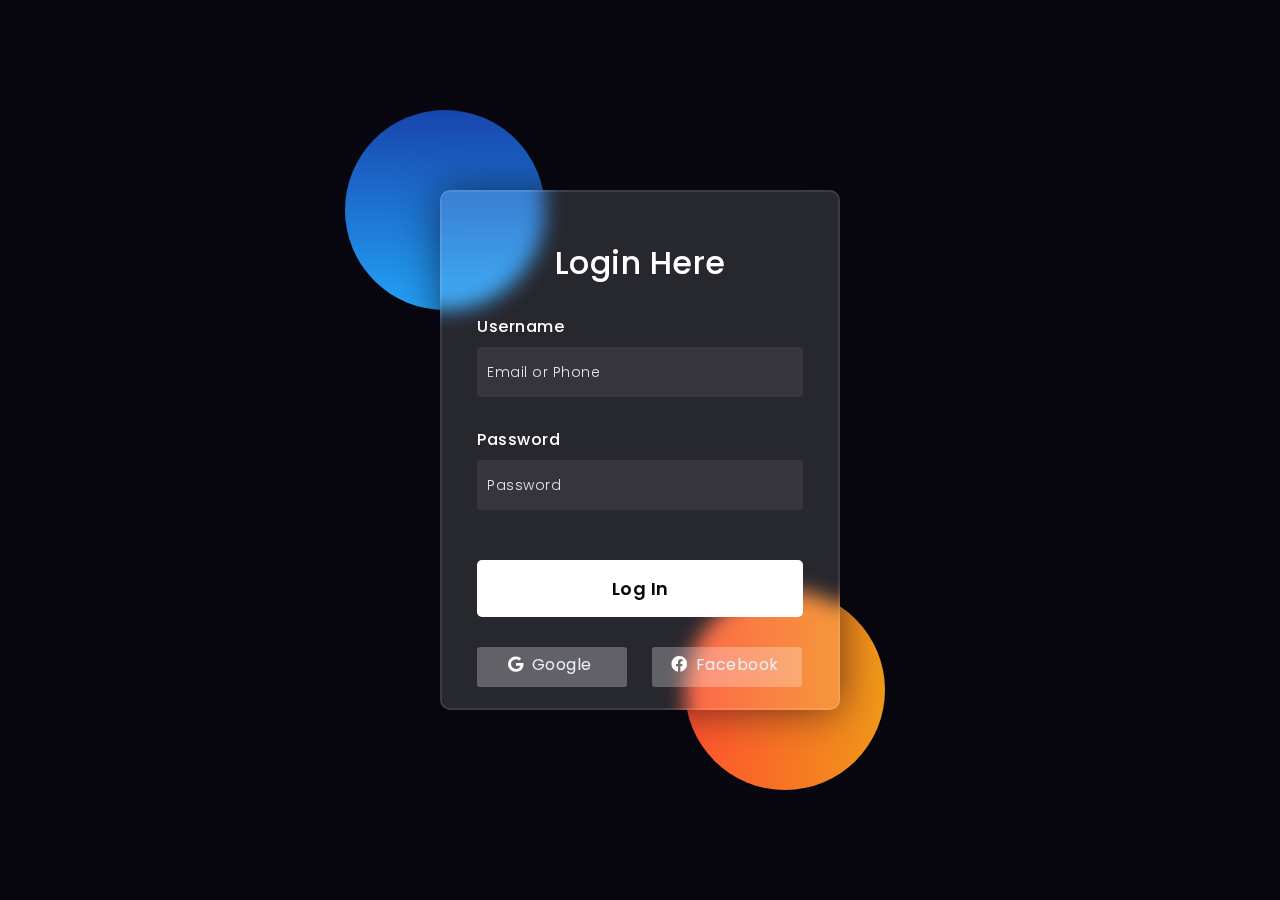
<file: Certificate_Mailer/templates/login.html>
<!DOCTYPE html>
<html lang="en">
<head>
  <!-- Design by foolishdeveloper.com -->
    <title>Glassmorphism login Form Tutorial in html css</title>
 
    <link rel="preconnect" href="https://fonts.gstatic.com">
    <link rel="stylesheet" href="https://cdnjs.cloudflare.com/ajax/libs/font-awesome/5.15.4/css/all.min.css">
    <link href="https://fonts.googleapis.com/css2?family=Poppins:wght@300;500;600&display=swap" rel="stylesheet">
    <!--Stylesheet-->
    <style media="screen">
      *,
*:before,
*:after{
    padding: 0;
    margin: 0;
    box-sizing: border-box;
}
body{
    background-color: #080710;
}
.background{
    width: 430px;
    height: 520px;
    position: absolute;
    transform: translate(-50%,-50%);
    left: 50%;
    top: 50%;
}
.background .shape{
    height: 200px;
    width: 200px;
    position: absolute;
    border-radius: 50%;
}
.shape:first-child{
    background: linear-gradient(
        #1845ad,
        #23a2f6
    );
    left: -80px;
    top: -80px;
}
.shape:last-child{
    background: linear-gradient(
        to right,
        #ff512f,
        #f09819
    );
    right: -30px;
    bottom: -80px;
}
form{
    height: 520px;
    width: 400px;
    background-color: rgba(255,255,255,0.13);
    position: absolute;
    transform: translate(-50%,-50%);
    top: 50%;
    left: 50%;
    border-radius: 10px;
    backdrop-filter: blur(10px);
    border: 2px solid rgba(255,255,255,0.1);
    box-shadow: 0 0 40px rgba(8,7,16,0.6);
    padding: 50px 35px;
}
form *{
    font-family: 'Poppins',sans-serif;
    color: #ffffff;
    letter-spacing: 0.5px;
    outline: none;
    border: none;
}
form h3{
    font-size: 32px;
    font-weight: 500;
    line-height: 42px;
    text-align: center;
}

label{
    display: block;
    margin-top: 30px;
    font-size: 16px;
    font-weight: 500;
}
input{
    display: block;
    height: 50px;
    width: 100%;
    background-color: rgba(255,255,255,0.07);
    border-radius: 3px;
    padding: 0 10px;
    margin-top: 8px;
    font-size: 14px;
    font-weight: 300;
}
::placeholder{
    color: #e5e5e5;
}
button{
    margin-top: 50px;
    width: 100%;
    background-color: #ffffff;
    color: #080710;
    padding: 15px 0;
    font-size: 18px;
    font-weight: 600;
    border-radius: 5px;
    cursor: pointer;
}
.social{
  margin-top: 30px;
  display: flex;
}
.social div{
  background: red;
  width: 150px;
  border-radius: 3px;
  padding: 5px 10px 10px 5px;
  background-color: rgba(255,255,255,0.27);
  color: #eaf0fb;
  text-align: center;
}
.social div:hover{
  background-color: rgba(255,255,255,0.47);
}
.social .fb{
  margin-left: 25px;
}
.social i{
  margin-right: 4px;
}

    </style>
</head>
<body>
    <div class="background">
        <div class="shape"></div>
        <div class="shape"></div>
    </div>
    <form action="login" method="POST">
        <h3>Login Here</h3>

        <label for="username">Username</label>
        <input type="text" placeholder="Email or Phone" id="username" name="user_name">

        <label for="password">Password</label>
        <input type="password" placeholder="Password" id="password" name="password">

        <button>Log In</button>
        <div class="social">
          <div class="go"><i class="fab fa-google"></i>  Google</div>
          <div class="fb"><i class="fab fa-facebook"></i>  Facebook</div>
        </div>
    </form>
</body>
</html>
</file>
